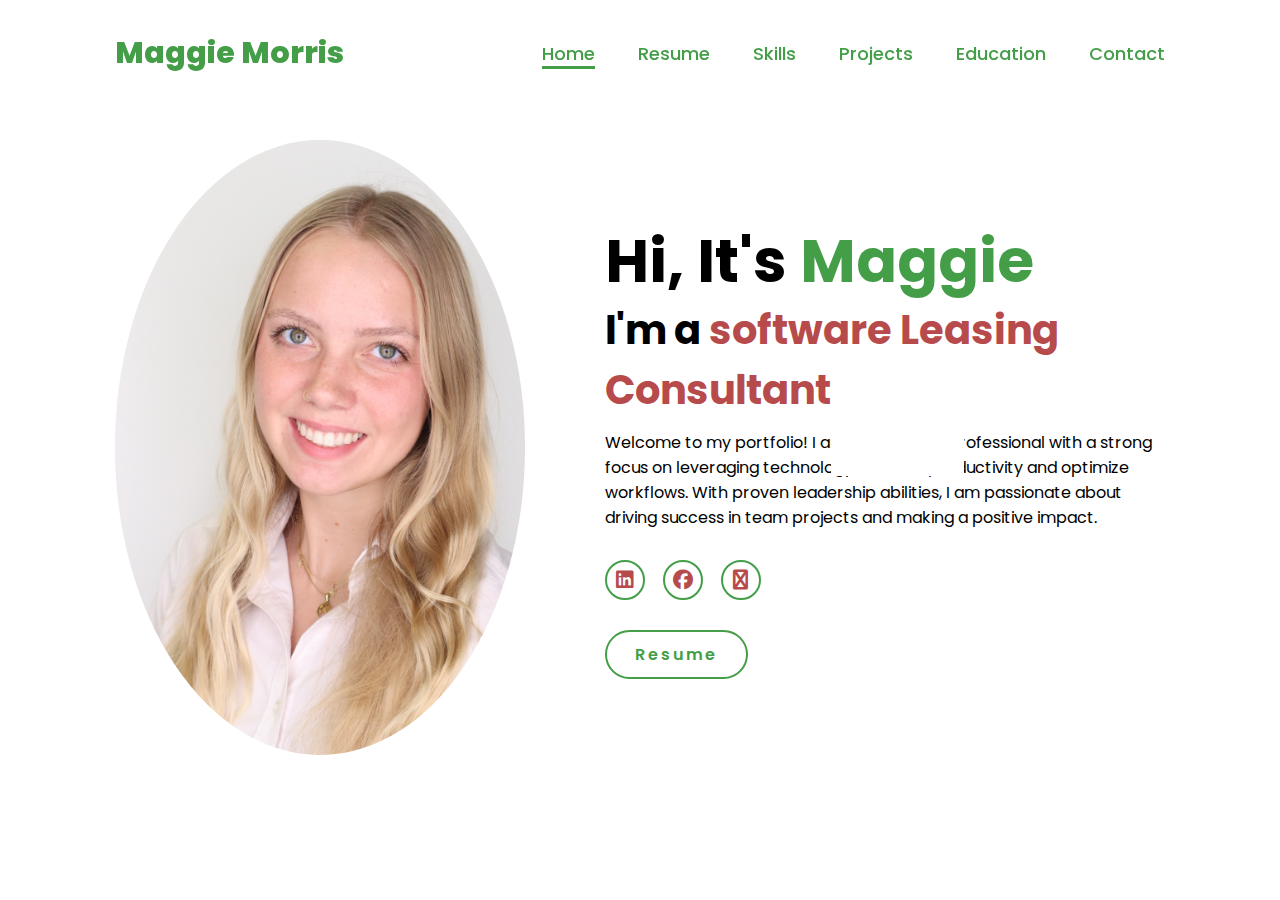
<file: index.html>
<!DOCTYPE html>
<html lang="en">
    
<head>
    <meta charset="UTF-8">
    <meta name="viewport" content="width=device-width, initial-scale=1.0">
    <link rel="stylesheet" href="https://cdnjs.cloudflare.com/ajax/libs/font-awesome/6.5.2/css/all.min.css">
    <link rel="stylesheet" href="style.css">
    <title>Portfolio Website</title>
</head>
<body>
    <header>
        <a href="#" class="logo">Maggie Morris</a>

        <nav>
            <a href="index.html" class="active"> Home</a>
            <a href="resume.html" >Resume</a>
            <a href="skills.html" >Skills</a>
            <a href="projects.html" >Projects</a>
            <a href="education.html" >Education</a>
            <a href="contact.html" >Contact</a>
        </nav>
    </header>
    <section class="home">
        <div class="home-img">
            <img src="main.jpg" alt="">
        </div>
        <div class="home-content">
            <h1>Hi, It's <span>Maggie</span></h1>
            <h3 class="typing-text">I'm a <span></span></h3>
            <p>Welcome to my portfolio! I am a dedicated professional with a strong focus on leveraging technology to boost productivity and optimize workflows. With proven leadership abilities, I am passionate about driving success in team projects and making a positive impact.</p>
            <div class="social-icons">
                <a href="https://www.linkedin.com/in/maggie-morris-1a7662244"><i class="fa-brands fa-linkedin"></i></a>
                <a href="https://www.facebook.com/maggie.morris.182/"><i class="fa-brands fa-facebook"></i></a>
                <a href="https://usf.joinhandshake.com/profiles/41347528"><i class="fa-brands fa-handshake"></i></a>
            </div>
            <a href="resume.html" class="btn">Resume</a>
        </div>
    </section>
</body>
</html>
</file>
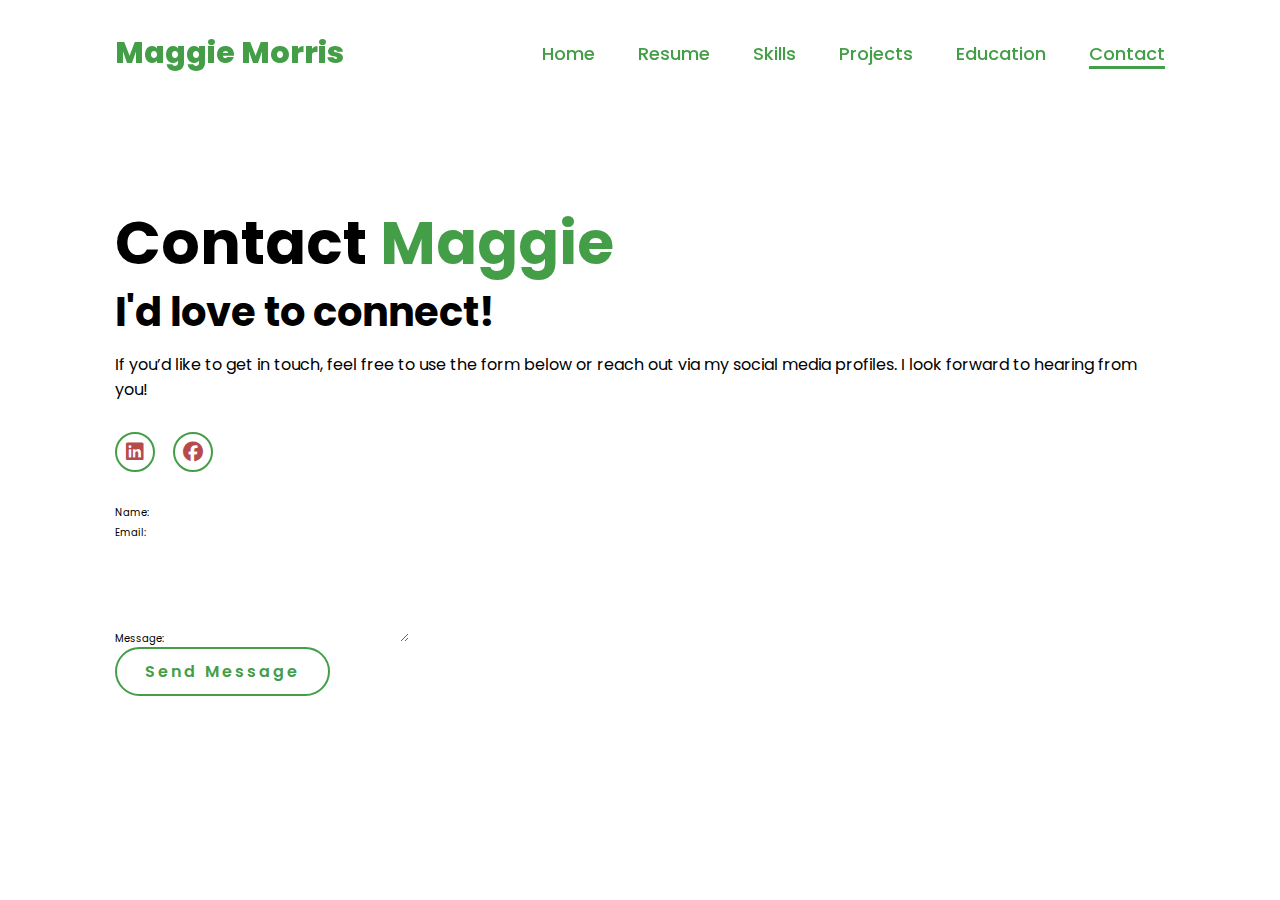
<file: contact.html>
<!DOCTYPE html>
<html lang="en">

<head>
    <meta charset="UTF-8">
    <meta name="viewport" content="width=device-width, initial-scale=1.0">
    <link rel="stylesheet" href="https://cdnjs.cloudflare.com/ajax/libs/font-awesome/6.5.2/css/all.min.css">
    <link rel="stylesheet" href="style.css">
    <title>Contact - Maggie Morris</title>
</head>

<body>
    <header>
        <a href="#" class="logo">Maggie Morris</a>

        <nav>
            <a href="index.html">Home</a>
            <a href="resume.html">Resume</a>
            <a href="skills.html">Skills</a>
            <a href="projects.html">Projects</a>
            <a href="education.html">Education</a>
            <a href="contact.html" class="active">Contact</a>
        </nav>
    </header>

    <section class="home">
        <div class="home-content">
            <h1>Contact <span>Maggie</span></h1>
            <h3 class="typing-text">I'd love to connect!</h3>
            <p>If you’d like to get in touch, feel free to use the form below or reach out via my social media profiles. I look forward to hearing from you!</p>
            <div class="social-icons">
                <a href="https://www.linkedin.com/in/maggie-morris-1a7662244"><i class="fa-brands fa-linkedin"></i></a>
                <a href="https://www.facebook.com/maggie.morris.182/"><i class="fa-brands fa-facebook"></i></a>
            </div>
            <form action="mailto:maggie.l.morris@gmail.com" method="post" enctype="text/plain">
                <div class="form-group">
                    <label for="name">Name:</label>
                    <input type="text" id="name" name="name" required>
                </div>
                <div class="form-group">
                    <label for="email">Email:</label>
                    <input type="email" id="email" name="email" required>
                </div>
                <div class="form-group">
                    <label for="message">Message:</label>
                    <textarea id="message" name="message" rows="5" required></textarea>
                </div>
                <button type="submit" class="btn">Send Message</button>
            </form>
        </div>
    </section>
</body>

</html>
</file>
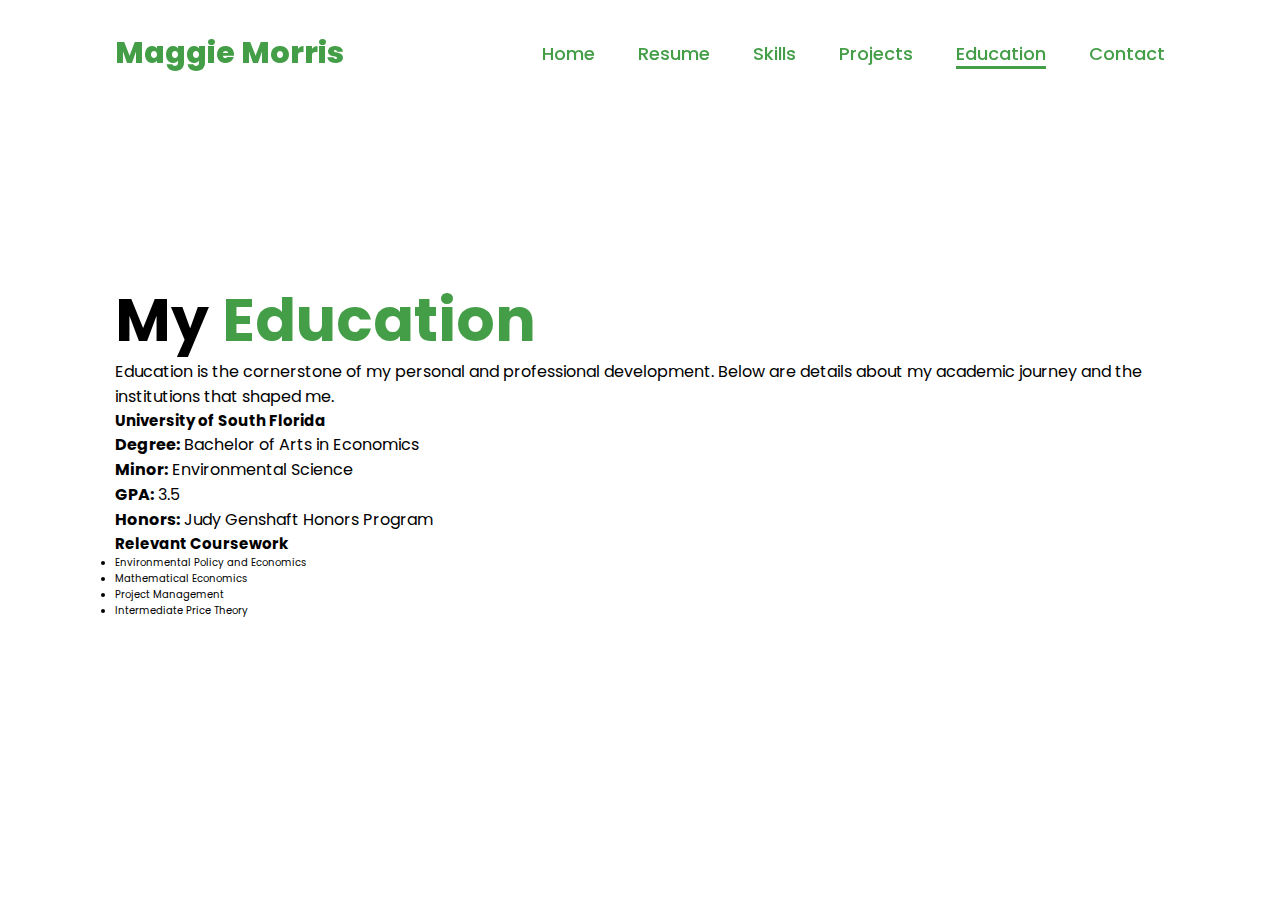
<file: education.html>
<!DOCTYPE html>
<html lang="en">

<head>
    <meta charset="UTF-8">
    <meta name="viewport" content="width=device-width, initial-scale=1.0">
    <link rel="stylesheet" href="https://cdnjs.cloudflare.com/ajax/libs/font-awesome/6.5.2/css/all.min.css">
    <link rel="stylesheet" href="style.css">
    <title>Education - Maggie Morris</title>
</head>

<body>
    <header>
        <a href="#" class="logo">Maggie Morris</a>

        <nav>
            <a href="index.html">Home</a>
            <a href="resume.html">Resume</a>
            <a href="skills.html">Skills</a>
            <a href="projects.html">Projects</a>
            <a href="education.html" class="active">Education</a>
            <a href="contact.html">Contact</a>
        </nav>
    </header>

    <section class="home">
        <div class="home-content">
            <h1>My <span>Education</span></h1>
            <p>Education is the cornerstone of my personal and professional development. Below are details about my academic journey and the institutions that shaped me.</p>
            <div class="education-list">
                <div class="education-item">
                    <h2>University of South Florida</h2>
                    <p><strong>Degree:</strong> Bachelor of Arts in Economics</p>
                    <p><strong>Minor:</strong> Environmental Science</p>
                    <p><strong>GPA:</strong> 3.5</p>
                    <p><strong>Honors:</strong> Judy Genshaft Honors Program</p>
                </div>
                <div class="education-item">
                    <h2>Relevant Coursework</h2>
                    <ul>
                        <li>Environmental Policy and Economics</li>
                        <li>Mathematical Economics</li>
                        <li>Project Management</li>
                        <li>Intermediate Price Theory</li>
                    </ul>
                </div>
            </div>
        </div>
    </section>
</body>

</html>
</file>
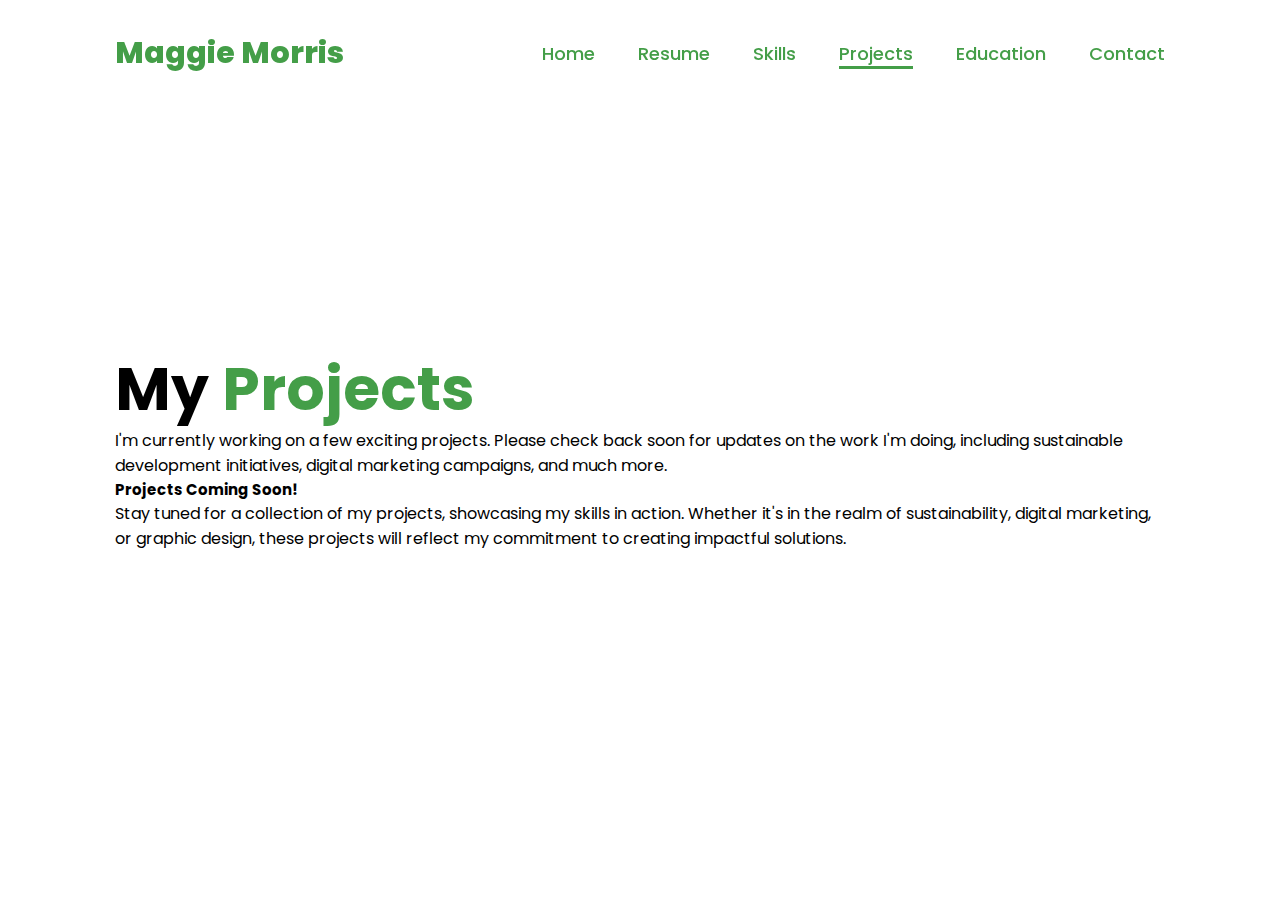
<file: projects.html>
<!DOCTYPE html>
<html lang="en">

<head>
    <meta charset="UTF-8">
    <meta name="viewport" content="width=device-width, initial-scale=1.0">
    <link rel="stylesheet" href="https://cdnjs.cloudflare.com/ajax/libs/font-awesome/6.5.2/css/all.min.css">
    <link rel="stylesheet" href="style.css">
    <title>Projects - Maggie Morris</title>
</head>

<body>
    <header>
        <a href="#" class="logo">Maggie Morris</a>

        <nav>
            <a href="index.html">Home</a>
            <a href="resume.html">Resume</a>
            <a href="skills.html">Skills</a>
            <a href="projects.html" class="active">Projects</a>
            <a href="education.html">Education</a>
            <a href="contact.html">Contact</a>
        </nav>
    </header>

    <section class="home">
        <div class="home-content">
            <h1>My <span>Projects</span></h1>
            <p>I'm currently working on a few exciting projects. Please check back soon for updates on the work I'm doing, including sustainable development initiatives, digital marketing campaigns, and much more.</p>
            
            <div class="projects-placeholder">
                <h2>Projects Coming Soon!</h2>
                <p>Stay tuned for a collection of my projects, showcasing my skills in action. Whether it's in the realm of sustainability, digital marketing, or graphic design, these projects will reflect my commitment to creating impactful solutions.</p>
            </div>
        </div>
    </section>
</body>

</html>
</file>
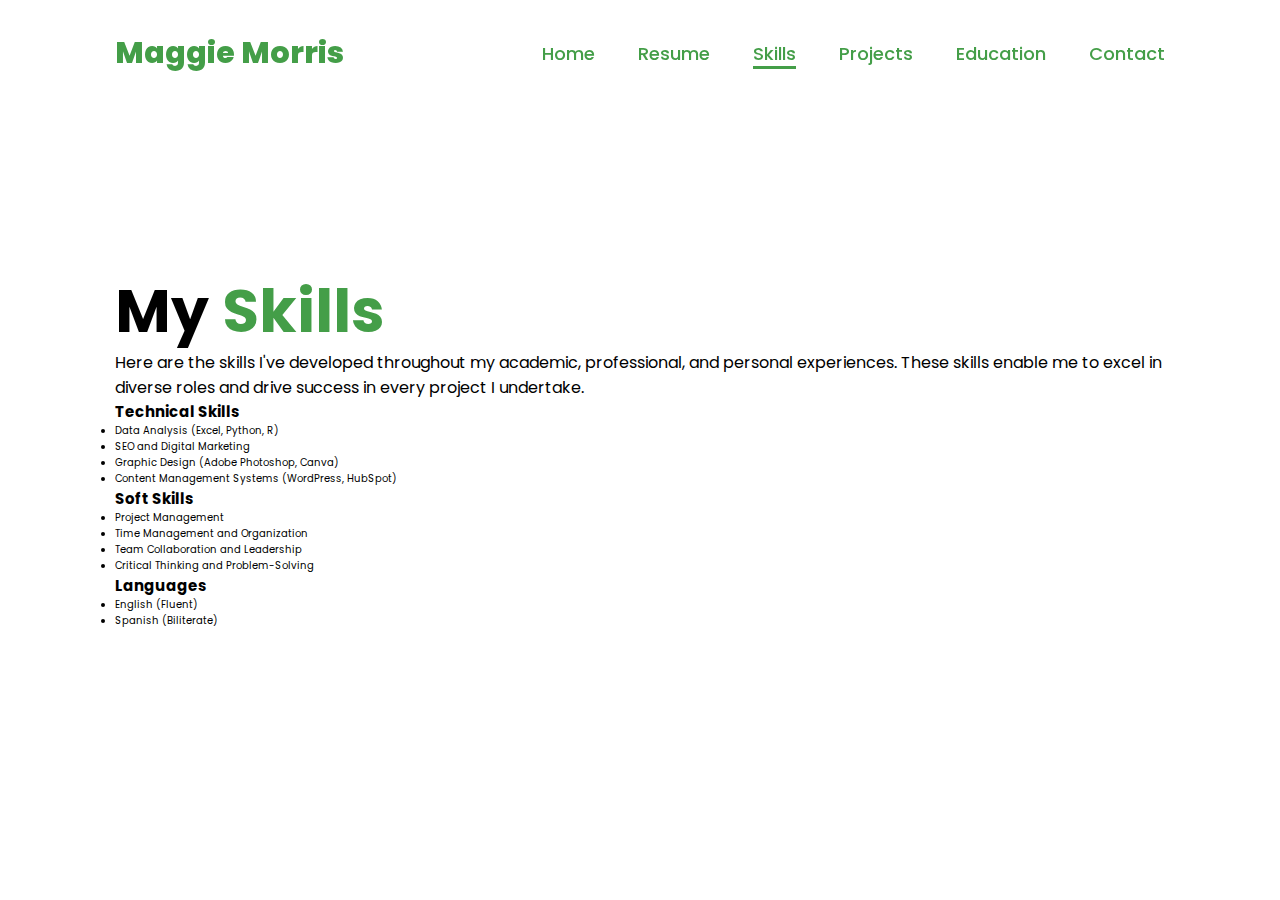
<file: skills.html>
<!DOCTYPE html>
<html lang="en">

<head>
    <meta charset="UTF-8">
    <meta name="viewport" content="width=device-width, initial-scale=1.0">
    <link rel="stylesheet" href="https://cdnjs.cloudflare.com/ajax/libs/font-awesome/6.5.2/css/all.min.css">
    <link rel="stylesheet" href="style.css">
    <title>Skills - Maggie Morris</title>
</head>

<body>
    <header>
        <a href="#" class="logo">Maggie Morris</a>

        <nav>
            <a href="index.html">Home</a>
            <a href="resume.html">Resume</a>
            <a href="skills.html" class="active">Skills</a>
            <a href="projects.html">Projects</a>
            <a href="education.html">Education</a>
            <a href="contact.html">Contact</a>
        </nav>
    </header>

    <section class="home">
        <div class="home-content">
            <h1>My <span>Skills</span></h1>
            <p>Here are the skills I've developed throughout my academic, professional, and personal experiences. These skills enable me to excel in diverse roles and drive success in every project I undertake.</p>
            <div class="skills-list">
                <div class="skills-category">
                    <h2>Technical Skills</h2>
                    <ul>
                        <li>Data Analysis (Excel, Python, R)</li>
                        <li>SEO and Digital Marketing</li>
                        <li>Graphic Design (Adobe Photoshop, Canva)</li>
                        <li>Content Management Systems (WordPress, HubSpot)</li>
                    </ul>
                </div>
                <div class="skills-category">
                    <h2>Soft Skills</h2>
                    <ul>
                        <li>Project Management</li>
                        <li>Time Management and Organization</li>
                        <li>Team Collaboration and Leadership</li>
                        <li>Critical Thinking and Problem-Solving</li>
                    </ul>
                </div>
                <div class="skills-category">
                    <h2>Languages</h2>
                    <ul>
                        <li>English (Fluent)</li>
                        <li>Spanish (Biliterate)</li>
                    </ul>
                </div>
            </div>
        </div>
    </section>
</body>

</html>
</file>
<file: style.css>
@import url('https://fonts.googleapis.com/css2?family=Poppins:wght@100;200;300;400;500;600&display=swap');

*{
    margin: 0;
    padding: 0;
    box-sizing: border-box;
    text-decoration: none;
    border: none;
    outline: none;
    font-family: 'Poppins', sans-serif;
}

html{
    font-size: 62.5%;
}

body{
    width: 100%;
    height: 100vh;
    overflow-x: hidden;
    background-color: white;
    color: black;
}

header{
    margin-top: 20px;
    position: fixed;
    top: 0;
    left: 0;
    width: 100%;
    padding: 1rem 9%;
    background-color: transparent;
    filter: drop-shadow(10px);
    display: flex;
    justify-content: space-between;
    align-items: center;
    z-index: 100;
}

.logo{
    font-size: 3rem;
    color: #449e48;
    font-weight: 800;
    cursor: pointer;
    transition: 0.5s ease;
}

.logo:hover{
    transform: scale(1.1);
}

nav a{
    font-size: 1.8rem;
    color: #449e48;
    margin-left: 4rem;
    font-weight: 500;
    transition: 0.3s ease;
    border-bottom: 3px solid transparent;
}

nav a:hover,
nav a.active{
    color: #449e48;
    border-bottom: 3px solid #449e48;
}

@media(max-width:995px){
    nav{
        position: absolute;
        display: none;
        top: 0;
        right: 0;
        width: 40%;
        border-left: 3px solid #449e48;
        border-bottom: 3px solid #449e48;
        border-bottom-left-radius: 2rem;
        padding: 1rem solid;
        background-color: #161616;
        border-top: 0.1rem solid rgba(0,0,0,0.1);
    }

    nav.active{
        display: block;
    }

    nav a{
        display: block;
        font-size: 2rem;
        margin: 3rem 0;
    }

    nav a:hover,
    nav a.active{
        padding: 1rem;
        border-radius: 0.5rem;
        border-bottom: 0.5rem solid #449e48;
    }
}

section{
    min-height: 100vh;
    padding: 5rem 9% 5rem;
}

.home{
    display: flex;
    justify-content: center;
    align-items: center;
    gap: 8rem;
    background-color: white;
}

.home .home-content h1{
    font-size: 6rem;
    font-weight: 700;
    line-height: 1.3;
}

span{
    color: #449e48;
}

.home-content h3{
    font-size: 4rem;
    margin-bottom: 1rem;
    font-weight: 700;
}

.home-content p{
    font-size: 1.6rem;
}

.home-img{
    border-radius: 50%;
}

.home-img img{
    position: relative;
    width: 32vw;
    border-radius: 50%;
    box-shadow: 0 0 25px solid #449e48;
    cursor: pointer;
    transition: 0.2s linear;
}

.home-img img:hover{
    font-size: 1.8rem;
    font-weight: 500;
}

.social-icons a{
    display: inline-flex;
    justify-content: center;
    align-items: center;
    width: 4rem;
    height: 4rem;
    background-color: transparent;
    border: 0.2rem solid #449e48;
    font-size: 2rem;
    border-radius: 50%;
    margin: 3rem 1.5rem 3rem 0;
    transition: 0.3s ease;
    color: #b74b4b;
}

.social-icons a:hover{
    color: white;
    transform: scale(1.3) translateY(-5px);
    background-color: #449e48;
    box-shadow: 0  0 25px #449e48;
}

.btn{
    display: inline-block;
    padding: 1rem 2.8rem;
    background-color: white;
    border-radius: 4rem;
    font-size: 1.6rem;
    color: #449e48;
    letter-spacing: 0.3rem;
    font-weight: 600;
    border: 2px solid #449e48;
    transition: 0.3s ease;
    cursor: pointer;
}

.btn:hover{
    transform: scale3d(1.03);
    background-color: #449e48;
    color: white;
    box-shadow: 0 0 25px #449e48;
}

.typing-text{
    font-size: 34px;
    font-weight: 600;
    min-width: 280px;
}

.typing-text span{
    position: relative;
}

.typing-text span::before{
    content: "software Leasing Consultant";
    color: #b74b4b;
    animation: words 20s infinite;
}

.typing-text span::after{
    content: "";
    background-color: white;
    position: absolute;
    width: calc(100% + 8px);
    height: 100%;
    border-left: 3px solid white;
    right: -8;
    animation: cursor 0.6s infinite;
}

@keyframes cursor{
    to{
        border-left: 3px solid #449e48;
    }
}

@keyframes words{
    0%, 20%{
        content: "Marketer";
    }
    21%, 40%{
        content: "Leasing consultant";
    }
    41%, 60%{
        content: "Financial analyst";
    }
    61%, 80%{
        content: "Sustainability advocate";
    }
    81%, 100%{
        content: "Clinical researcher";
    }
}

@media (max-width: 1000px){
    .home{
        gap: 4rem;
    }
}

@media(max-width:995px){
    .home{
        flex-direction: column;
        margin: 5rem 4rem;
    }

    .home .home-content h3{
        font-size: 2.5rem;
    }

    .home-content h1{
        font-size: 5rem;
    }

    .home-img img{
        width: 70vw;
        margin-top: 4rem;
    }
}
</file>
